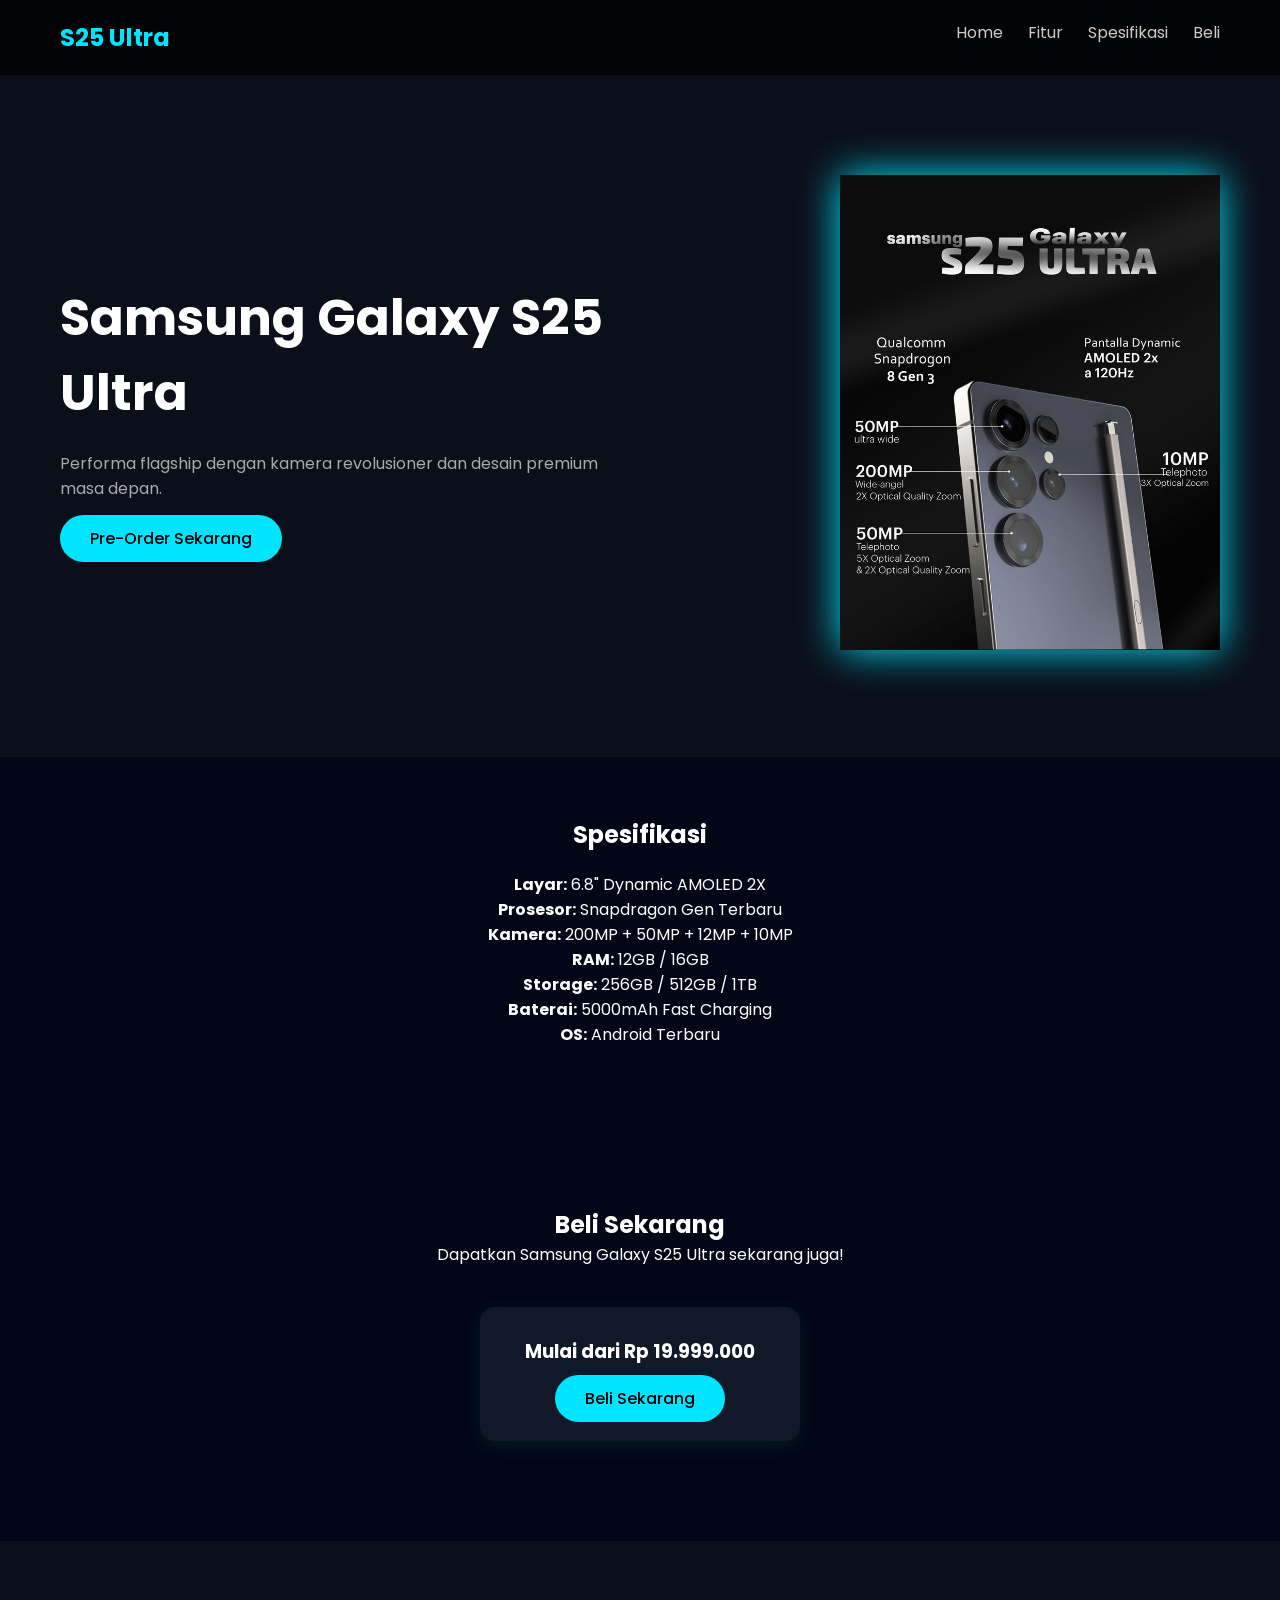
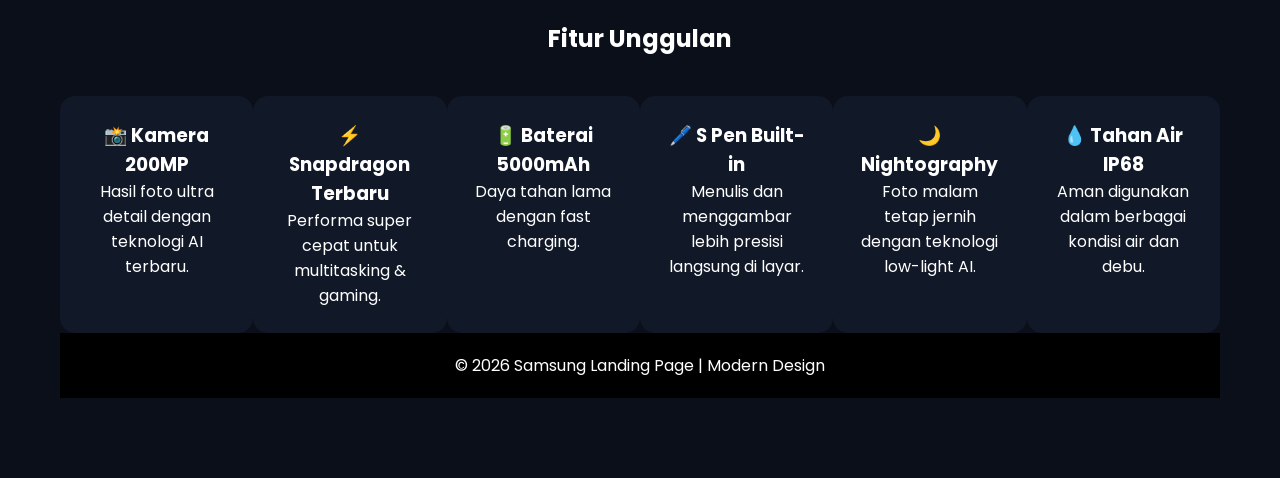
<file: modul-2/250441100122-AbdSalamAli_Asprak-KakAinun/index.html>
<!DOCTYPE html>
<html lang="id">
<head>
    <meta charset="UTF-8">
    <meta name="viewport" content="width=device-width, initial-scale=1.0">
    <title>Samsung S25 Ultra</title>

    <!-- Google Font -->
    <link href="https://fonts.googleapis.com/css2?family=Poppins:wght@300;500;700&display=swap" rel="stylesheet">

    <link rel="stylesheet" href="style.css">
</head>
<body>

<!-- Navbar -->
<header>
    <nav class="navbar">
        <h1 class="logo">S25 Ultra</h1>
        <ul>
            <li><a href="#">Home</a></li>
            <li><a href="#features">Fitur</a></li>
            <li><a href="#specs">Spesifikasi</a></li>
            <li><a href="#buy">Beli</a></li>
        </ul>
    </nav>
</header>

<!-- Hero -->
<section class="hero">
    <div class="hero-text">
        <h2>Samsung Galaxy S25 Ultra</h2>
        <p>Performa flagship dengan kamera revolusioner dan desain premium masa depan.</p>
        <a href="#buy" class="btn">Pre-Order Sekarang</a>
    </div>

    <div class="hero-image">
        <img src="samsung s25 ultra.jpg" alt="Samsung S25 Ultra">
    </div>
</section>

<!-- Specs -->
<section id="specs" class="specs">
    <h2>Spesifikasi</h2>
    <div class="specs-container">
        <ul>
            <li><strong>Layar:</strong> 6.8" Dynamic AMOLED 2X</li>
            <li><strong>Prosesor:</strong> Snapdragon Gen Terbaru</li>
            <li><strong>Kamera:</strong> 200MP + 50MP + 12MP + 10MP</li>
            <li><strong>RAM:</strong> 12GB / 16GB</li>
            <li><strong>Storage:</strong> 256GB / 512GB / 1TB</li>
            <li><strong>Baterai:</strong> 5000mAh Fast Charging</li>
            <li><strong>OS:</strong> Android Terbaru</li>
        </ul>
    </div>
</section>

<!-- Buy -->
<section id="buy" class="buy">
    <h2>Beli Sekarang</h2>
    <p>Dapatkan Samsung Galaxy S25 Ultra sekarang juga!</p>
    
    <div class="buy-box">
        <h3>Mulai dari Rp 19.999.000</h3>
        <a href="https://shopee.co.id/Samsung-Galaxy-S25-Ultra-12-256GB-12-512GB-Handphone-AI-i.1101386382.25712352010?extraParams=%7B%22display_model_id%22%3A159015484512%2C%22model_selection_logic%22%3A3%7D&sp_atk=9d977eca-f385-4974-ae0c-48b8d059ca32&xptdk=9d977eca-f385-4974-ae0c-48b8d059ca32" class="btn">Beli Sekarang</a>
    </div>
</section>

<!-- Features -->
<section id="features" class="features">
    <h2>Fitur Unggulan</h2>
   <div class="feature-container">
    <div class="card">
        <h3>📸 Kamera 200MP</h3>
        <p>Hasil foto ultra detail dengan teknologi AI terbaru.</p>
    </div>
    <div class="card">
        <h3>⚡ Snapdragon Terbaru</h3>
        <p>Performa super cepat untuk multitasking & gaming.</p>
    </div>
    <div class="card">
        <h3>🔋 Baterai 5000mAh</h3>
        <p>Daya tahan lama dengan fast charging.</p>
    </div>

    <!-- Tambahan fitur -->
    <div class="card">
        <h3>🖊️ S Pen Built-in</h3>
        <p>Menulis dan menggambar lebih presisi langsung di layar.</p>
    </div>
    <div class="card">
        <h3>🌙 Nightography</h3>
        <p>Foto malam tetap jernih dengan teknologi low-light AI.</p>
    </div>
    <div class="card">
        <h3>💧 Tahan Air IP68</h3>
        <p>Aman digunakan dalam berbagai kondisi air dan debu.</p>
    </div>
</div>

<footer>
    <p>© 2026 Samsung Landing Page | Modern Design</p>
</footer>
</body>
</html>
</file>
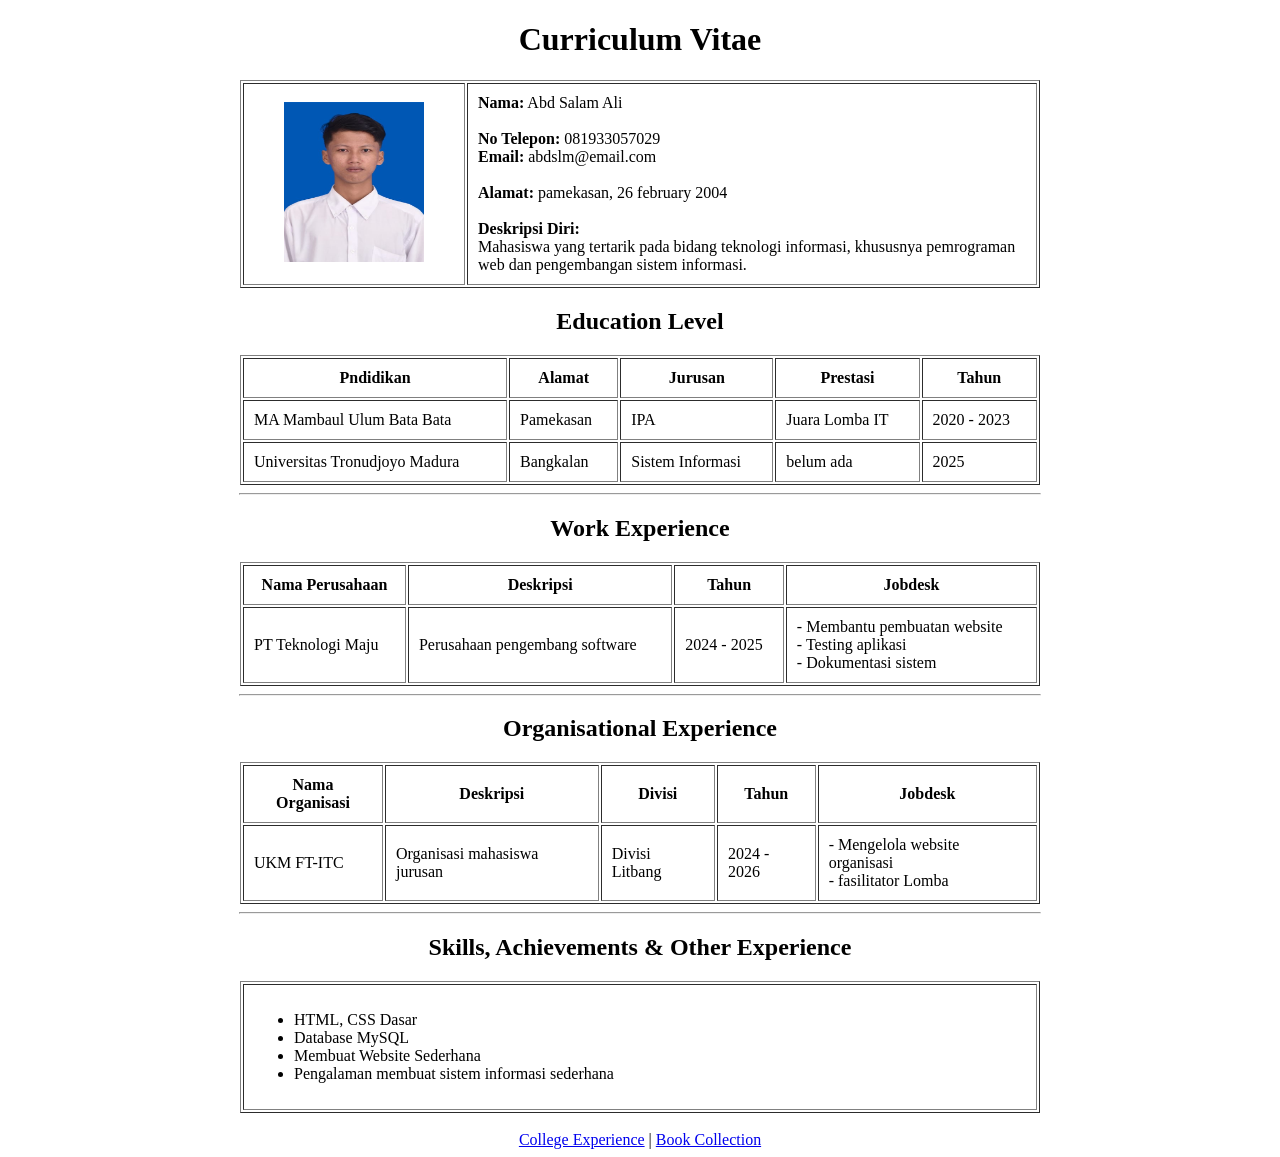
<file: modul-1/250441100122-AbdSalamAli_Asprak-KakAinun/tugas_praktikum1.html>
<!DOCTYPE html>
<html>
<head>
    <title>Curriculum Vitae</title>
</head>
<body>
<h1 align="center">Curriculum Vitae</h1>
<table border="1" width="800" align="center" cellpadding="10">
    <tr>
        <td width="200" align="center">
            <img src="foto.jpg" width="140" height="160"
        </td>
        <td>
            <b>Nama:</b> Abd Salam Ali <br><br>
            <b>No Telepon:</b> 081933057029 <br>
            <b>Email:</b> abdslm@email.com <br><br>
            <b>Alamat:</b> pamekasan, 26 february 2004 <br><br>
            <b>Deskripsi Diri:</b><br>
            Mahasiswa yang tertarik pada bidang teknologi informasi,
            khususnya pemrograman web dan pengembangan sistem informasi.
        </td>
    </tr>
</table
<hr width="800">
<h2 align="center">Education Level</h2>
<table border="1" width="800" align="center" cellpadding="10">
    <tr>
        <th>Pndidikan</th>
        <th>Alamat</th>
        <th>Jurusan</th>
        <th>Prestasi</th>
        <th>Tahun</th>
    </tr>
    <tr>
        <td>MA Mambaul Ulum Bata Bata</td>
        <td>Pamekasan</td>
        <td>IPA</td>
        <td>Juara Lomba IT</td>
        <td>2020 - 2023</td>
    </tr>
    <tr>
        <td>Universitas Tronudjoyo Madura</td>
        <td>Bangkalan</td>
        <td>Sistem Informasi</td>
        <td>belum ada</td>
        <td>2025</td>
    </tr>
</table>

<hr width="800">
<h2 align="center">Work Experience</h2>
<table border="1" width="800" align="center" cellpadding="10">
    <tr>
        <th>Nama Perusahaan</th>
        <th>Deskripsi</th>
        <th>Tahun</th>
        <th>Jobdesk</th>
    </tr>
    <tr>
        <td>PT Teknologi Maju</td>
        <td>Perusahaan pengembang software</td>
        <td>2024 - 2025</td>
        <td>
            - Membantu pembuatan website<br>
            - Testing aplikasi<br>
            - Dokumentasi sistem
        </td>
    </tr>
</table>

<hr width="800">
<h2 align="center">Organisational Experience</h2>
<table border="1" width="800" align="center" cellpadding="10">
    <tr>
        <th>Nama Organisasi</th>
        <th>Deskripsi</th>
        <th>Divisi</th>
        <th>Tahun</th>
        <th>Jobdesk</th>
    </tr>
    <tr>
        <td>UKM FT-ITC</td>
        <td>Organisasi mahasiswa jurusan</td>
        <td>Divisi Litbang</td>
        <td>2024 - 2026</td>
        <td>
            - Mengelola website organisasi<br>
            - fasilitator Lomba
        </td>
    </tr>
</table>
<hr width="800">
<h2 align="center">Skills, Achievements & Other Experience</h2>
<table border="1" width="800" align="center" cellpadding="10">
    <tr>
        <td>
            <ul>
                <li>HTML, CSS Dasar</li>
                <li>Database MySQL</li>
                <li>Membuat Website Sederhana</li>
                <li>Pengalaman membuat sistem informasi sederhana</li>
            </ul>
        </td>
    </tr>
</table>

<br>
<footer align="center">
    <a href="tugas_praktikum2.html">College Experience</a> |
    <a href="tugas_praktikum3.html">Book Collection</a>
</footer>
</body>
</html>
</file>
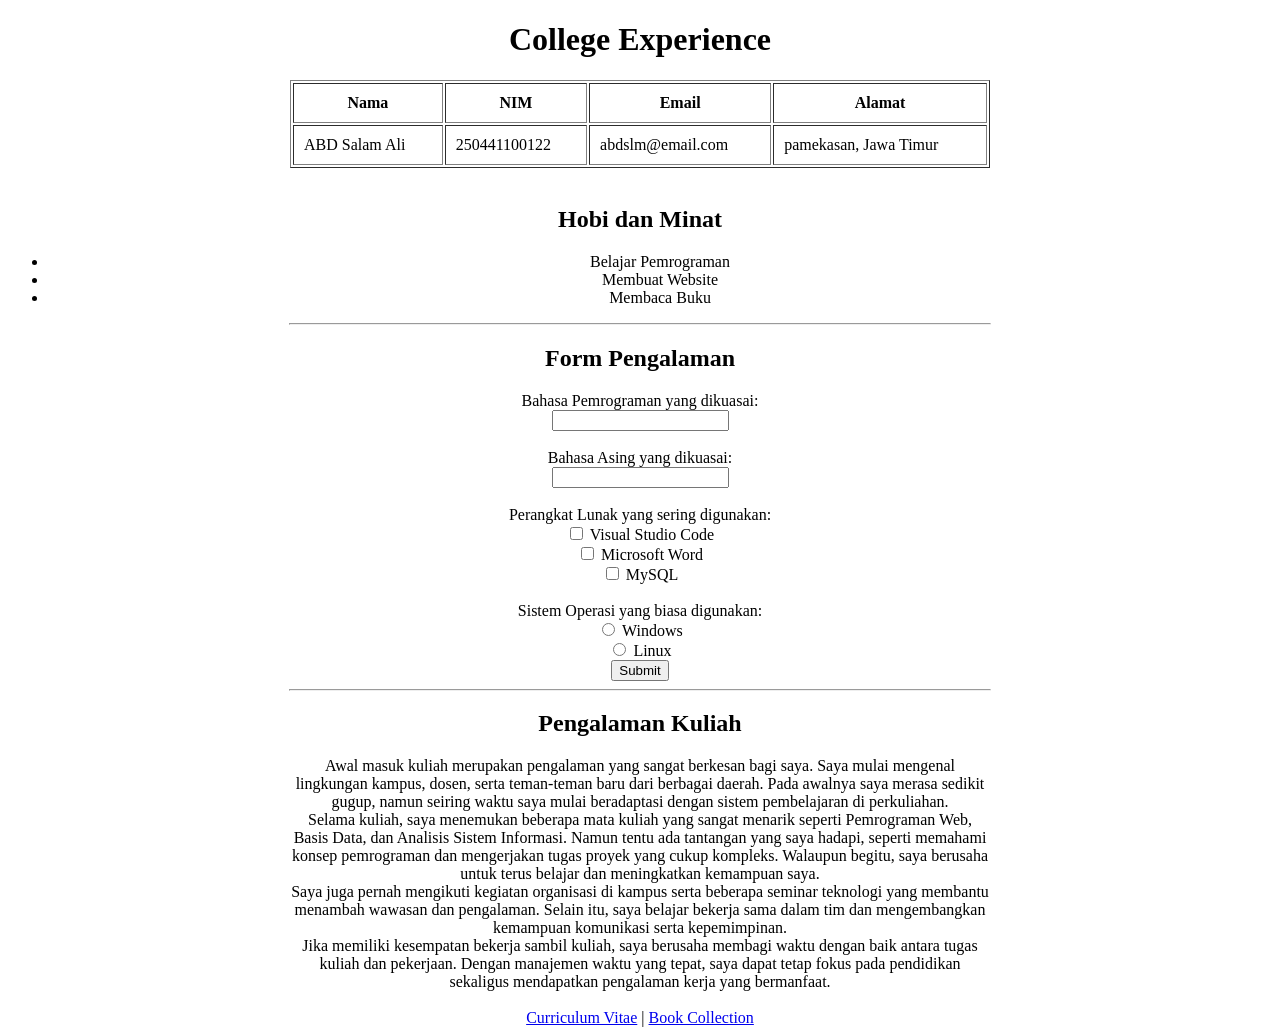
<file: modul-1/250441100122-AbdSalamAli_Asprak-KakAinun/tugas_praktikum2.html>
<!DOCTYPE html>
<html>
<head>
    <title>College Experience</title>
</head>
<body>

<h1 align="center">College Experience</h1>

<table border="1" width="700" align="center" cellpadding="10">
    <tr>
        <th>Nama</th>
        <th>NIM</th>
        <th>Email</th>
        <th>Alamat</th>
    </tr>
    <tr>
        <td>ABD Salam Ali</td>
        <td>250441100122</td>
        <td>abdslm@email.com</td>
        <td>pamekasan, Jawa Timur</td>
    </tr>
</table>

<br>

<h2 align="center">Hobi dan Minat</h2>
<ul align="center">
    <li>Belajar Pemrograman</li>
    <li>Membuat Website</li>
    <li>Membaca Buku</li>
</ul>

<hr width="700">

<h2 align="center">Form Pengalaman</h2>
<form align="center">

Bahasa Pemrograman yang dikuasai:<br>
<input type="text" name="programming"><br><br>

Bahasa Asing yang dikuasai:<br>
<input type="text" name="language"><br><br>

Perangkat Lunak yang sering digunakan:<br>
<input type="checkbox" name="software"> Visual Studio Code<br>
<input type="checkbox" name="software"> Microsoft Word<br>
<input type="checkbox" name="software"> MySQL<br><br>

Sistem Operasi yang biasa digunakan:<br>
<input type="radio" name="os"> Windows<br>
<input type="radio" name="os"> Linux<br>

<input type="submit" value="Submit">

</form>

<hr width="700">

<h2 align="center">Pengalaman Kuliah</h2>

<p align="center" style="width:700px; margin:auto;">
Awal masuk kuliah merupakan pengalaman yang sangat berkesan bagi saya.
Saya mulai mengenal lingkungan kampus, dosen, serta teman-teman baru dari
berbagai daerah. Pada awalnya saya merasa sedikit gugup, namun seiring waktu
saya mulai beradaptasi dengan sistem pembelajaran di perkuliahan.
</p>

<p align="center" style="width:700px; margin:auto;">
Selama kuliah, saya menemukan beberapa mata kuliah yang sangat menarik
seperti Pemrograman Web, Basis Data, dan Analisis Sistem Informasi.
Namun tentu ada tantangan yang saya hadapi, seperti memahami konsep
pemrograman dan mengerjakan tugas proyek yang cukup kompleks.
Walaupun begitu, saya berusaha untuk terus belajar dan meningkatkan kemampuan saya.
</p>

<p align="center" style="width:700px; margin:auto;">
Saya juga pernah mengikuti kegiatan organisasi di kampus serta beberapa
seminar teknologi yang membantu menambah wawasan dan pengalaman.
Selain itu, saya belajar bekerja sama dalam tim dan mengembangkan
kemampuan komunikasi serta kepemimpinan.
</p>

<p align="center" style="width:700px; margin:auto;">
Jika memiliki kesempatan bekerja sambil kuliah, saya berusaha membagi
waktu dengan baik antara tugas kuliah dan pekerjaan. Dengan manajemen
waktu yang tepat, saya dapat tetap fokus pada pendidikan sekaligus
mendapatkan pengalaman kerja yang bermanfaat.
</p>

<br>

<footer align="center">
    <a href="tugas_praktikum1.html">Curriculum Vitae</a> |
    <a href="tugas_praktikum3.html">Book Collection</a>
</footer>

</body>
</html>
</file>
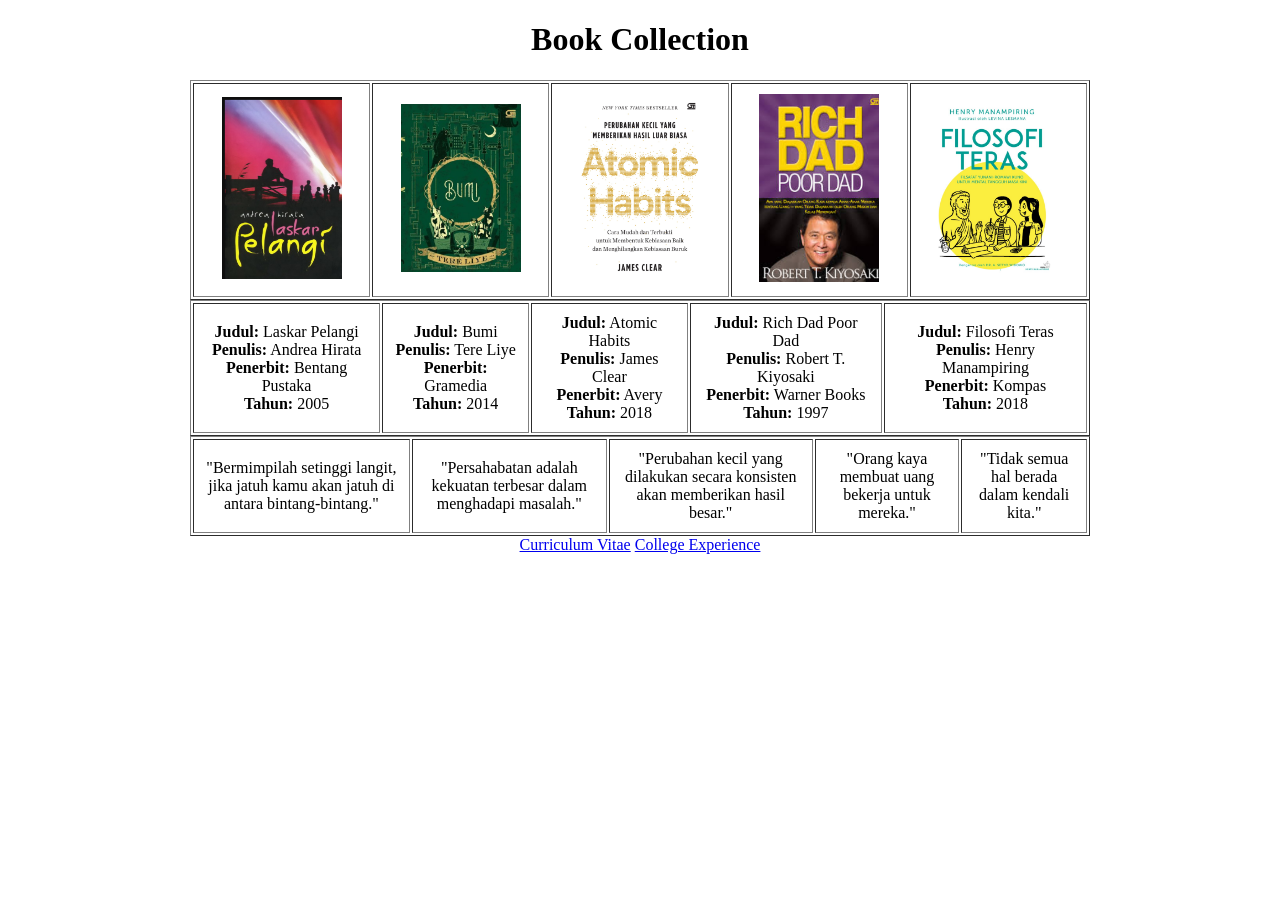
<file: modul-1/250441100122-AbdSalamAli_Asprak-KakAinun/tugas_praktikum3.html>
<!DOCTYPE html>
<html>
<head>
    <title>Book Collection</title>
</head>
<footer>
<h1 align="center">Book Collection</h1>
<table border="1" width="900" align="center" cellpadding="10">
    <tr align="center">
        <td><img src="buku1.jpg" width="120"></td>
        <td><img src="buku2.jpg" width="120"></td>
        <td><img src="buku3.jpg" width="120"></td>
        <td><img src="buku4.jpg" width="120"></td>
        <td><img src="buku5.jpg" width="120"></td>
    </tr>
</table>
<table border="1" width="900" align="center" cellpadding="10">
    <tr align="center">
        <td>
            <b>Judul:</b> Laskar Pelangi <br>
            <b>Penulis:</b> Andrea Hirata <br>
            <b>Penerbit:</b> Bentang Pustaka <br>
            <b>Tahun:</b> 2005
        </td>
        <td>
            <b>Judul:</b> Bumi <br>
            <b>Penulis:</b> Tere Liye <br>
            <b>Penerbit:</b> Gramedia <br>
            <b>Tahun:</b> 2014
        </td>
        <td>
            <b>Judul:</b> Atomic Habits <br>
            <b>Penulis:</b> James Clear <br>
            <b>Penerbit:</b> Avery <br>
            <b>Tahun:</b> 2018
        </td>
        <td>
            <b>Judul:</b> Rich Dad Poor Dad <br>
            <b>Penulis:</b> Robert T. Kiyosaki <br>
            <b>Penerbit:</b> Warner Books <br>
            <b>Tahun:</b> 1997
        </td>
        <td>
            <b>Judul:</b> Filosofi Teras <br>
            <b>Penulis:</b> Henry Manampiring <br>
            <b>Penerbit:</b> Kompas <br>
            <b>Tahun:</b> 2018
        </td>
    </tr>
</table>
<table border="1" width="900" align="center" cellpadding="10">
    <tr align="center">
        <td>
            "Bermimpilah setinggi langit, jika jatuh kamu akan jatuh di antara bintang-bintang."
        </td>
        <td>
            "Persahabatan adalah kekuatan terbesar dalam menghadapi masalah."
        </td>
        <td>
            "Perubahan kecil yang dilakukan secara konsisten akan memberikan hasil besar."
        </td>
         <td>
            "Orang kaya membuat uang bekerja untuk mereka."
        </td>
         <td>
            "Tidak semua hal berada dalam kendali kita."
        </td>
    </tr>
</table>
<footer align="center">
    <a href="tugas_praktikum1.html">Curriculum Vitae</a>
    <a href="tugas_praktikum3.html">College Experience</a>
</footer>
</body>
</html>
</file>
<file: modul-2/250441100122-AbdSalamAli_Asprak-KakAinun/style.css>
/* Reset */
* {
    margin: 0;
    padding: 0;
    box-sizing: border-box;
}

body {
    font-family: 'Poppins', sans-serif;
    background-color: #0b0f19;
    color: #ffffff;
}

/* Navbar */
.navbar {
    display: flex;
    justify-content: space-between;
    padding: 20px 60px;
    background: rgba(0,0,0,0.8);
}

.logo {
    font-size: 24px;
    font-weight: 700;
    color: #00e5ff;
}

.navbar ul {
    display: flex;
    list-style: none;
}

.navbar ul li {
    margin-left: 25px;
}

.navbar ul li a {
    text-decoration: none;
    color: #ccc;
    transition: 0.3s;
}

.navbar ul li a:hover {
    color: #00e5ff;
}

/* Hero */
.hero {
    display: flex;
    justify-content: space-between;
    align-items: center;
    padding: 100px 60px;
}

.hero-text {
    max-width: 50%;
}

.hero-text h2 {
    font-size: 50px;
    margin-bottom: 20px;
}

.hero-text p {
    color: #aaa;
    margin-bottom: 25px;
}

.hero-image img {
    width: 380px;
    filter: drop-shadow(0 0 20px #00e5ff);
}
/* Button */
.btn {
    background: #00e5ff;
    color: black;
    padding: 12px 30px;
    text-decoration: none;
    border-radius: 30px;
    font-weight: 500;
    transition: 0.3s;
}
/* Buy Section */
.buy {
    text-align: center;
    padding: 100px 20px; /* tambah jarak atas-bawah */
    background: #020617;
}

/* Buy Box */
.buy-box {
    background: #111827;
    padding: 30px;
    margin: 40px auto 0; 
    width: 320px;
    border-radius: 15px;
    box-shadow: 0 5px 20px rgba(12, 113, 81, 0.2);
}
.buy-box h3 {
    margin-bottom: 20px; /* kasih jarak ke tombol */
}

.btn:hover {
    background: #00bcd4;
    color: white;
}

/* Features */
.features {
    text-align: center;
    padding: 80px 60px;
}

.feature-container {
    display: flex;
    justify-content: space-between;
    margin-top: 40px;
}

.card {
    width: 30%;
    background: #111827;
    padding: 25px;
    border-radius: 15px;
    transition: 0.3s;
}

.card:hover {
    transform: translateY(-10px);
    background: #1f2937;
}

/* Specs */
.specs {
    padding: 60px;
    background: #020617;
    text-align: center;
}

.specs ul {
    list-style: none;
    margin-top: 20px;
}


/* Footer */
footer {
    text-align: center;
    padding: 20px;
    background: #000;
}

/* Responsive */
@media (max-width: 768px) {
    .hero {
        flex-direction: column;
        text-align: center;
    }

    .hero-text {
        max-width: 100%;
    }

    .feature-container {
        flex-direction: column;
    }

    .card {
        width: 100%;
        margin-bottom: 20px;
    }
}
</file>
